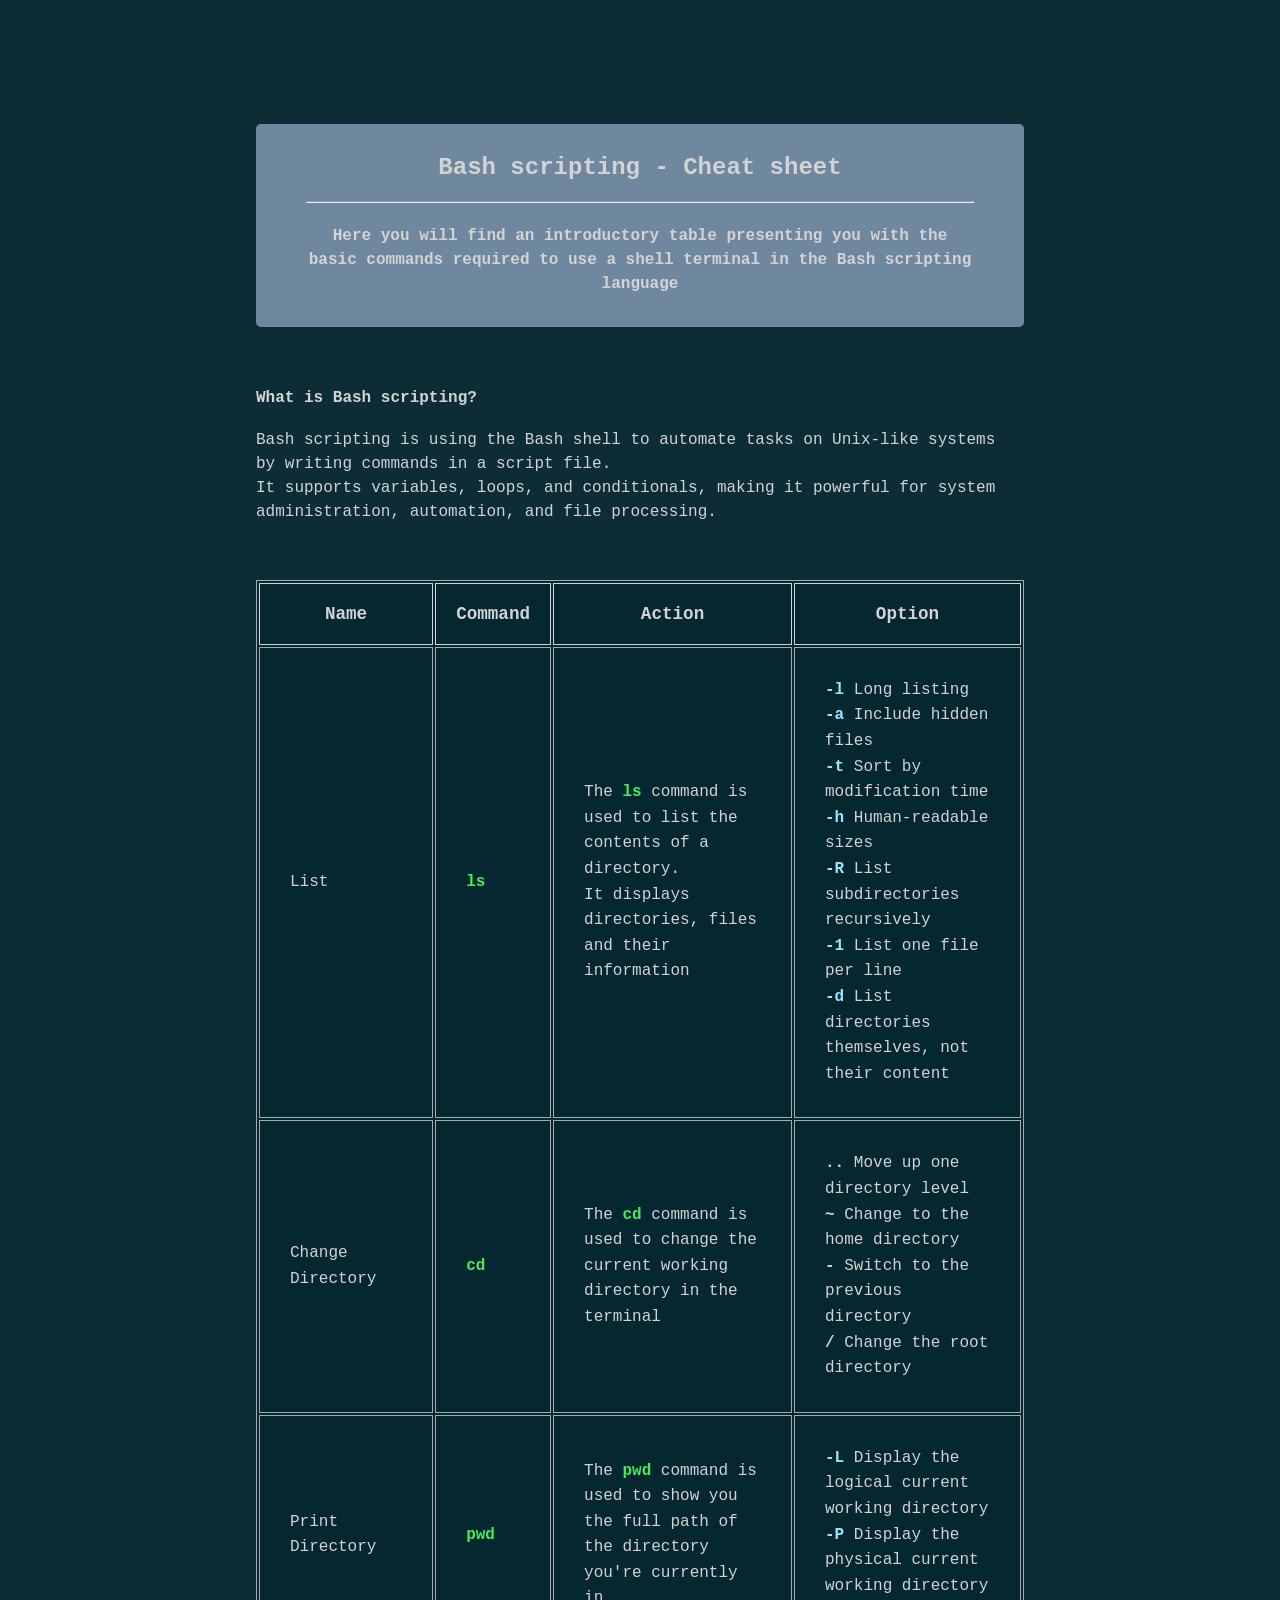
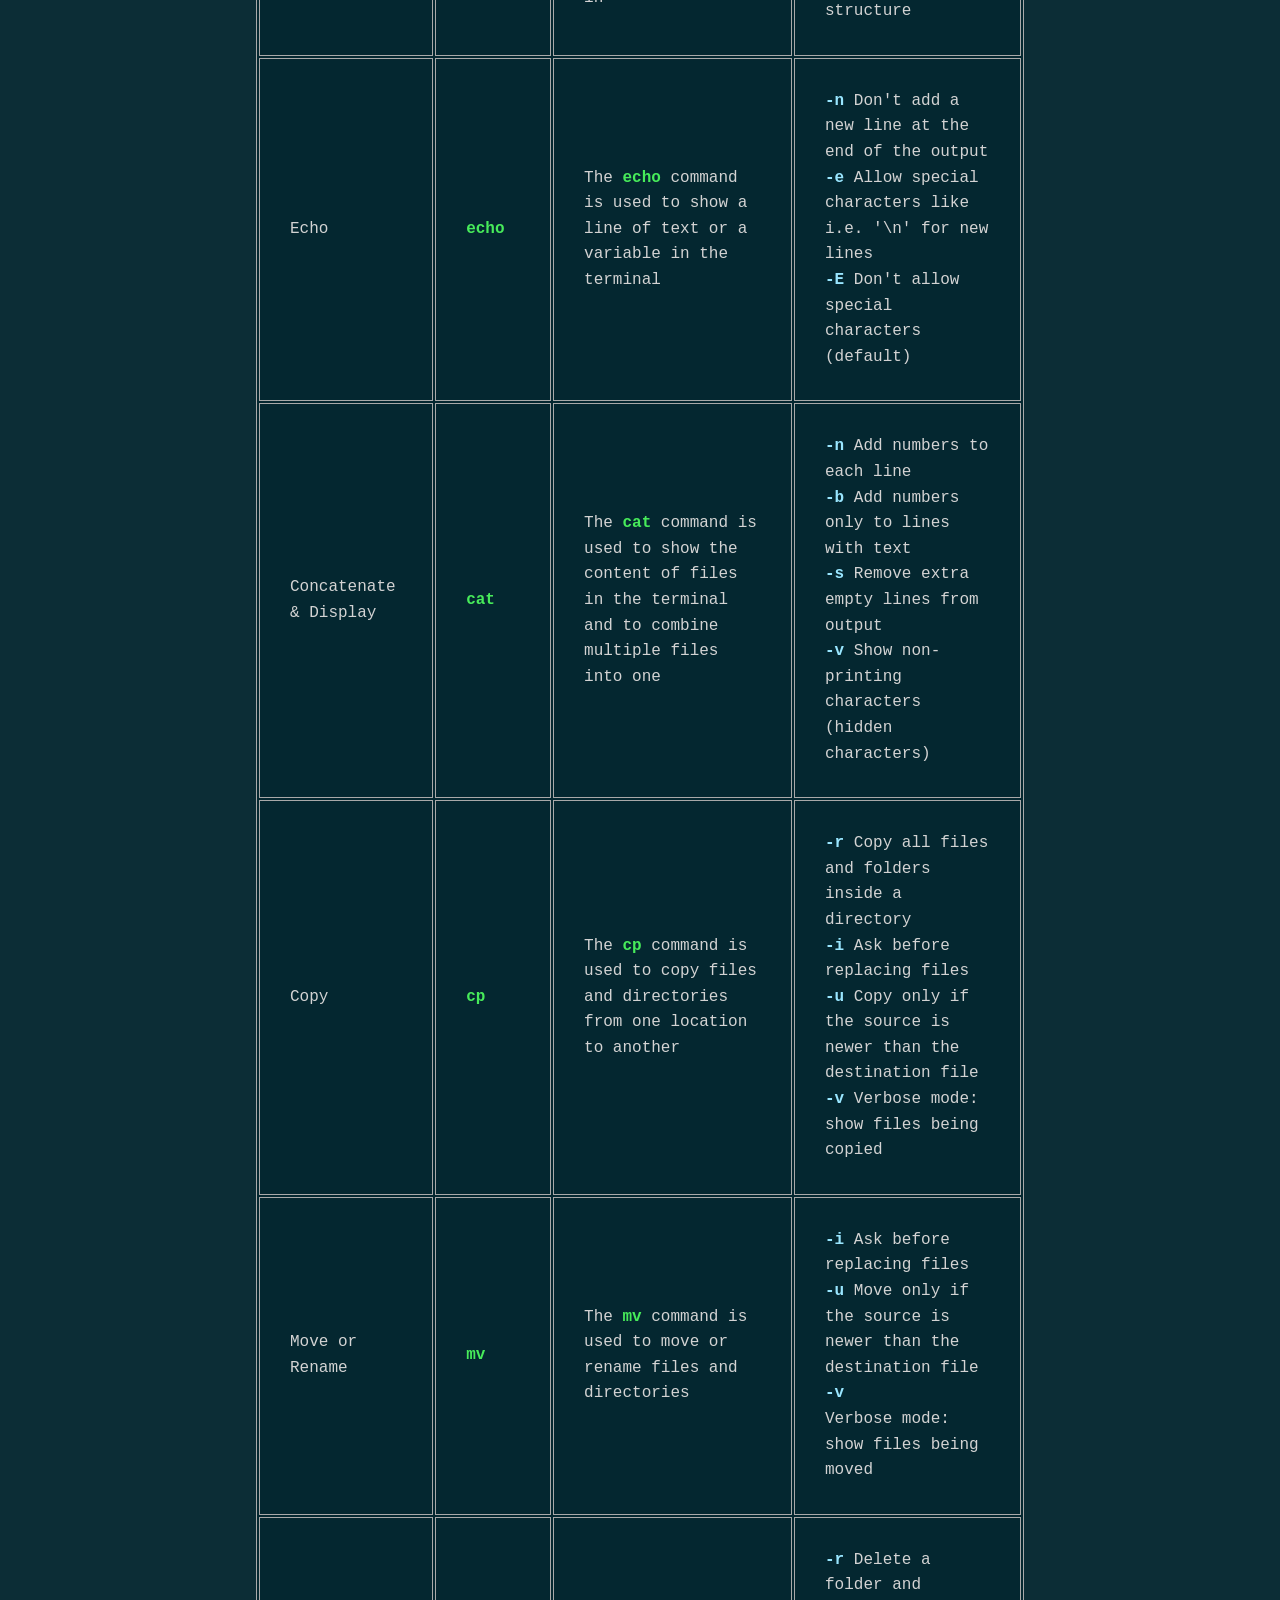
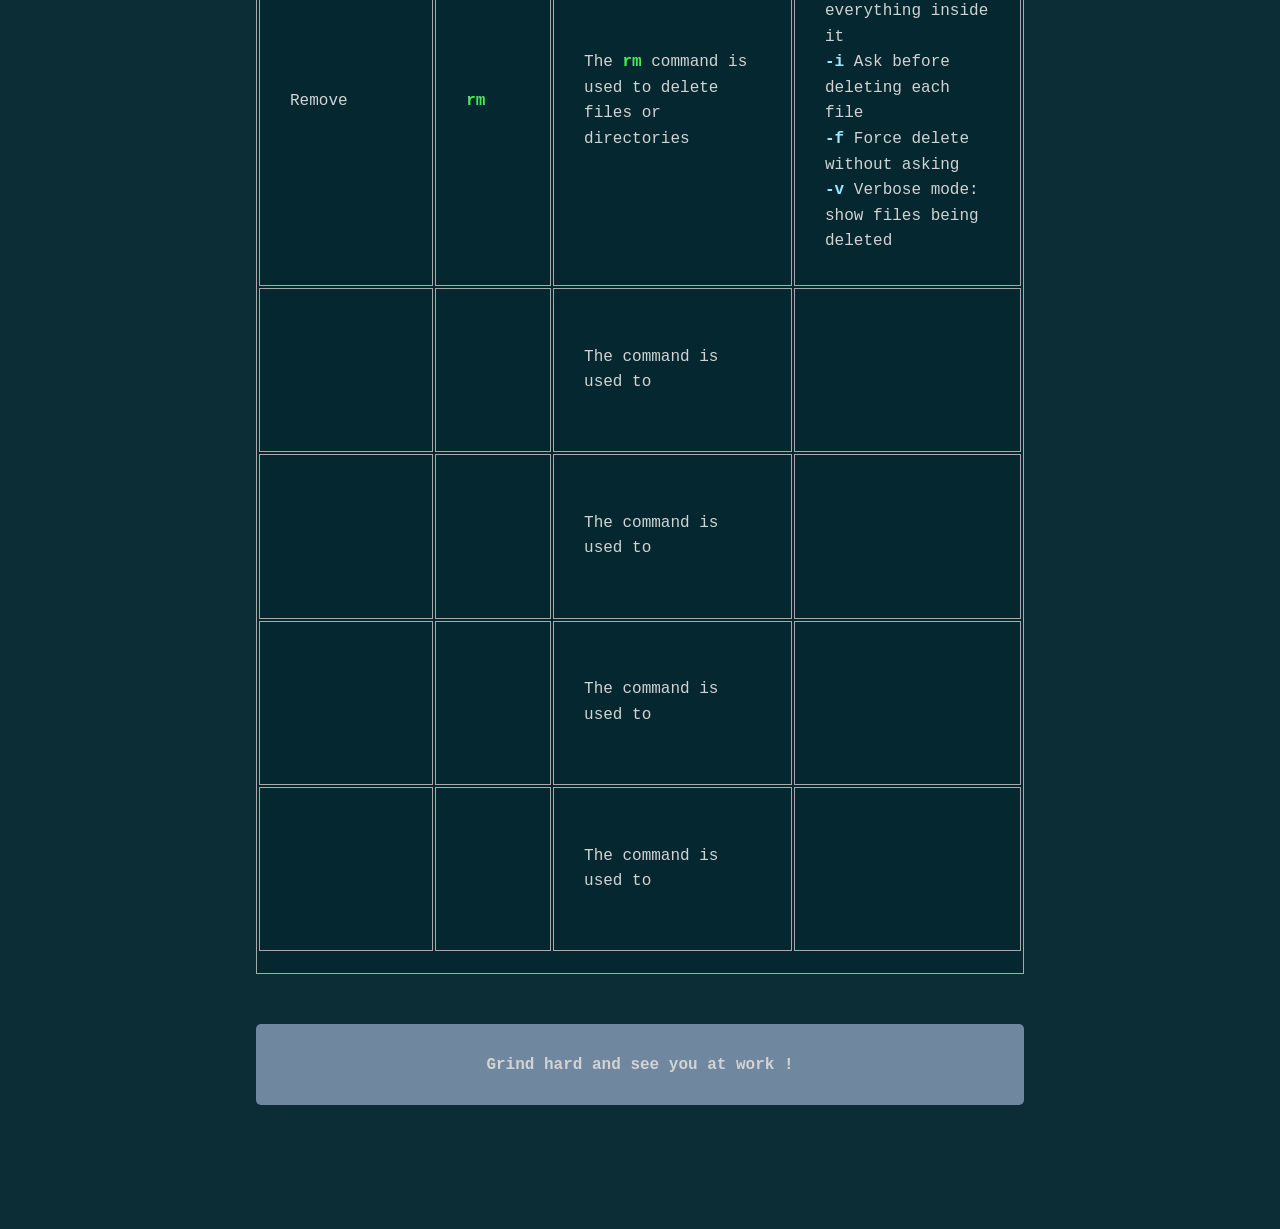
<file: index.html>
<!DOCTYPE html>
  <html lang="en">
    <head>
      <meta charset="UTF-8">
      <meta name="viewport" content="width=device-width, initial-scale1">
      <title>Bash Scripting cheat sheet</title>
      <link rel="stylesheet" href="./index.css">
    </head>
    <body>
      <header>
        <section id="introduction">
            <h1 id="title">Bash scripting - Cheat sheet</h1>
            <hr>
            <h4 class="text">Here you will find an introductory table presenting you with the basic commands required to use a shell terminal in the Bash scripting language</h4>
        </section>
        <section id="bash-description">
            <h4>What is Bash scripting?</h4>
            <p class="text">Bash scripting is using the Bash shell to automate tasks on Unix-like systems by writing commands in a script file.<br>It supports variables, loops, and conditionals, making it powerful for system administration, automation, and file processing.</p>
        </section>
      </header>
      <main>
        <section>
            <table>
                <thead>
                    <tr id="columns-names">
                        <th>Name</th>
                        <th>Command</th>
                        <th>Action</th>
                        <th>Option</th>
                    </tr>
                </thead>
                <tbody>
                    <tr>
                        <td>List</td>
                        <td class="command-color">ls</td>
                        <td>The <span class="command-color">ls</span> command is used to list the contents of a directory.<br>It displays directories, files and their information</td>
                        <td><span class="option-color">-l</span> Long listing<br><span class="option-color">-a</span> Include hidden files<br><span class="option-color">-t</span> Sort by modification time<br><span class="option-color">-h</span> Human-readable sizes<br><span class="option-color">-R</span> List subdirectories recursively<br><span class="option-color">-1</span> List one file per line<br><span class="option-color">-d</span> List directories themselves, not their content</td>
                    </tr>
                    <tr>
                        <td>Change Directory</td>
                        <td class="command-color">cd</td>
                        <td>The <span class="command-color">cd</span> command is used to change the current working directory in the terminal</td>
                        <td><span class="option-color">.. </span>Move up one directory level <br><span class="option-color">~ </span>Change to the home directory <br><span class="option-color">- </span> Switch to the previous directory <br><span class="option-color">/ </span>Change the root directory <br></td>
                    </tr>
                    <tr>
                        <td>Print Directory</td>
                        <td class="command-color">pwd</td>
                        <td>The <span class="command-color">pwd</span> command is used to show you the full path of the directory you're currently in</td>
                        <td><span class="option-color">-L</span> Display the logical current working directory<br> <span class="option-color">-P</span> Display the physical current working directory structure<br></td>
                    </tr>
                    <tr>
                        <td>Echo</td>
                        <td class="command-color">echo</td>
                        <td>The <span class="command-color">echo</span> command is used to show a line of text or a variable in the terminal</td>
                        <td><span class="option-color">-n</span> Don't add a new line at the end of the output<br><span class="option-color">-e</span>  Allow special characters like i.e. '\n' for new lines<br><span class="option-color">-E</span> Don't allow special characters (default)<br></td>
                    </tr>
                    <tr>
                        <td>Concatenate & Display</td>
                        <td class="command-color">cat</td>
                        <td>The <span class="command-color">cat</span> command is used to show the content of files in the terminal and to combine multiple files into one</td>
                        <td><span class="option-color">-n</span> Add numbers to each line<br><span class="option-color">-b</span> Add numbers only to lines with text<br><span class="option-color">-s</span> Remove extra empty lines from output<br><span class="option-color">-v</span> Show non-printing characters (hidden characters)<br></td>
                    </tr>
                    <tr>
                        <td>Copy</td>
                        <td class="command-color">cp</td>
                        <td>The <span class="command-color">cp</span> command is used to copy files and directories from one location to another</td>
                        <td><span class="option-color">-r</span> Copy all files and folders inside a directory<br><span class="option-color">-i</span> Ask before replacing files<br><span class="option-color">-u</span> Copy only if the source is newer than the destination file<br><span class="option-color">-v</span> Verbose mode: show files being copied<br></td>
                    </tr>
                    <tr>
                        <td>Move or Rename</td>
                        <td class="command-color">mv</td>
                        <td>The <span class="command-color">mv</span> command is used to move or rename files and directories</td>
                        <td><span class="option-color">-i</span> Ask before replacing files<br><span class="option-color">-u</span> Move only if the source is newer than the destination file<br><span class="option-color">-v</span> <br>Verbose mode: show files being moved</td>
                    </tr>
                    <tr>
                        <td>Remove</td>
                        <td class="command-color">rm</td>
                        <td>The <span class="command-color">rm</span> command is used to delete files or directories</td>
                        <td><span class="option-color">-r</span> Delete a folder and everything inside it<br><span class="option-color">-i</span> Ask before deleting each file<br><span class="option-color">-f</span> Force delete without asking<br><span class="option-color">-v</span> Verbose mode: show files being deleted<br></td>
                    </tr>
                    <tr>
                        <td></td>
                        <td class="command-color"></td>
                        <td>The <span class="command-color"></span> command is used to</td>
                        <td><span class="option-color"></span> <br><span class="option-color"></span> <br><span class="option-color"></span> <br><span class="option-color"></span> <br></td>
                    </tr>
                    <tr>
                        <td></td>
                        <td class="command-color"></td>
                        <td>The <span class="command-color"></span> command is used to</td>
                        <td><span class="option-color"></span> <br><span class="option-color"></span> <br><span class="option-color"></span> <br><span class="option-color"></span> <br></td>
                    </tr>
                    <tr>
                        <td></td>
                        <td class="command-color"></td>
                        <td>The <span class="command-color"></span> command is used to</td>
                        <td><span class="option-color"></span> <br><span class="option-color"></span> <br><span class="option-color"></span> <br><span class="option-color"></span> <br></td>
                    </tr>
                    <tr>
                        <td></td>
                        <td class="command-color"></td>
                        <td>The <span class="command-color"></span> command is used to</td>
                        <td><span class="option-color"></span> <br><span class="option-color"></span> <br><span class="option-color"></span> <br><span class="option-color"></span> <br></td>
                    </tr>
                </tbody>
            </table>
        </section>
      </main>
      <footer>
        <h4>Grind hard and see you at work !</h4>
      </footer>
    </body>
  </html>
</file>
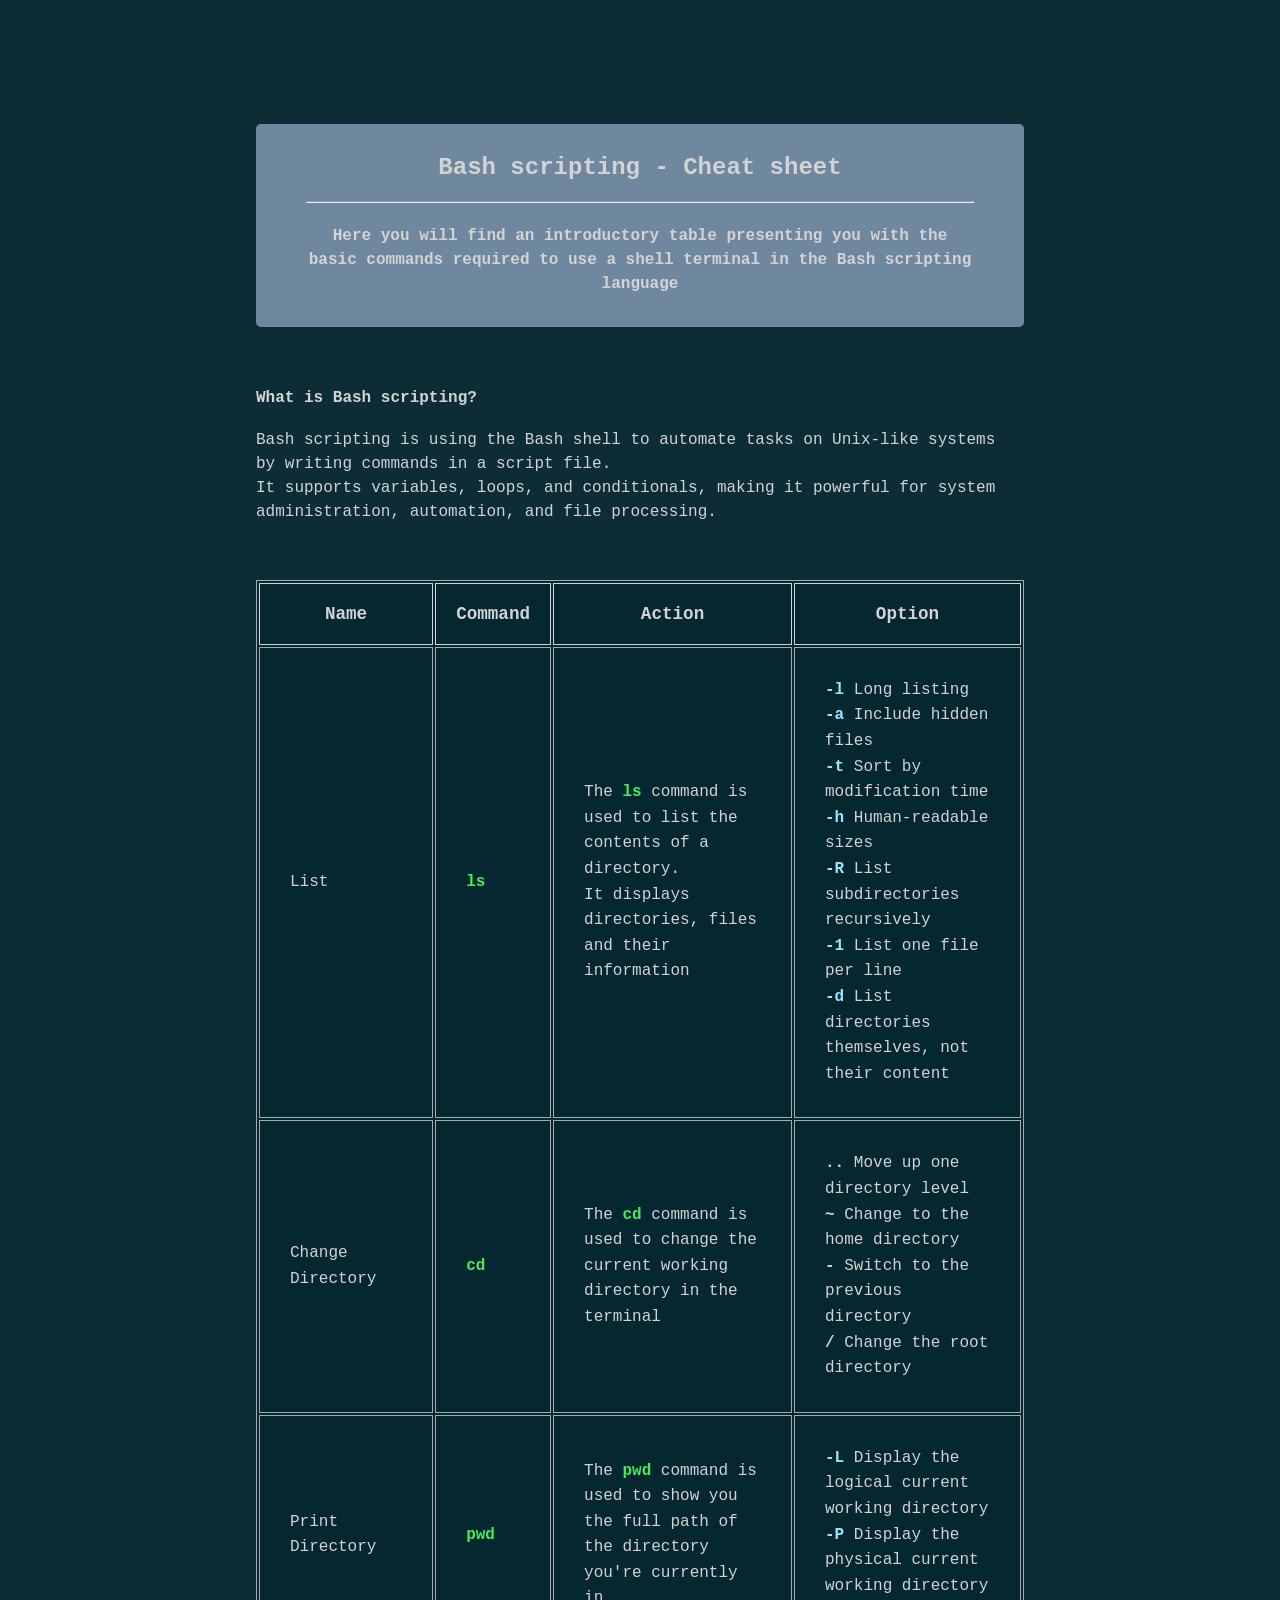
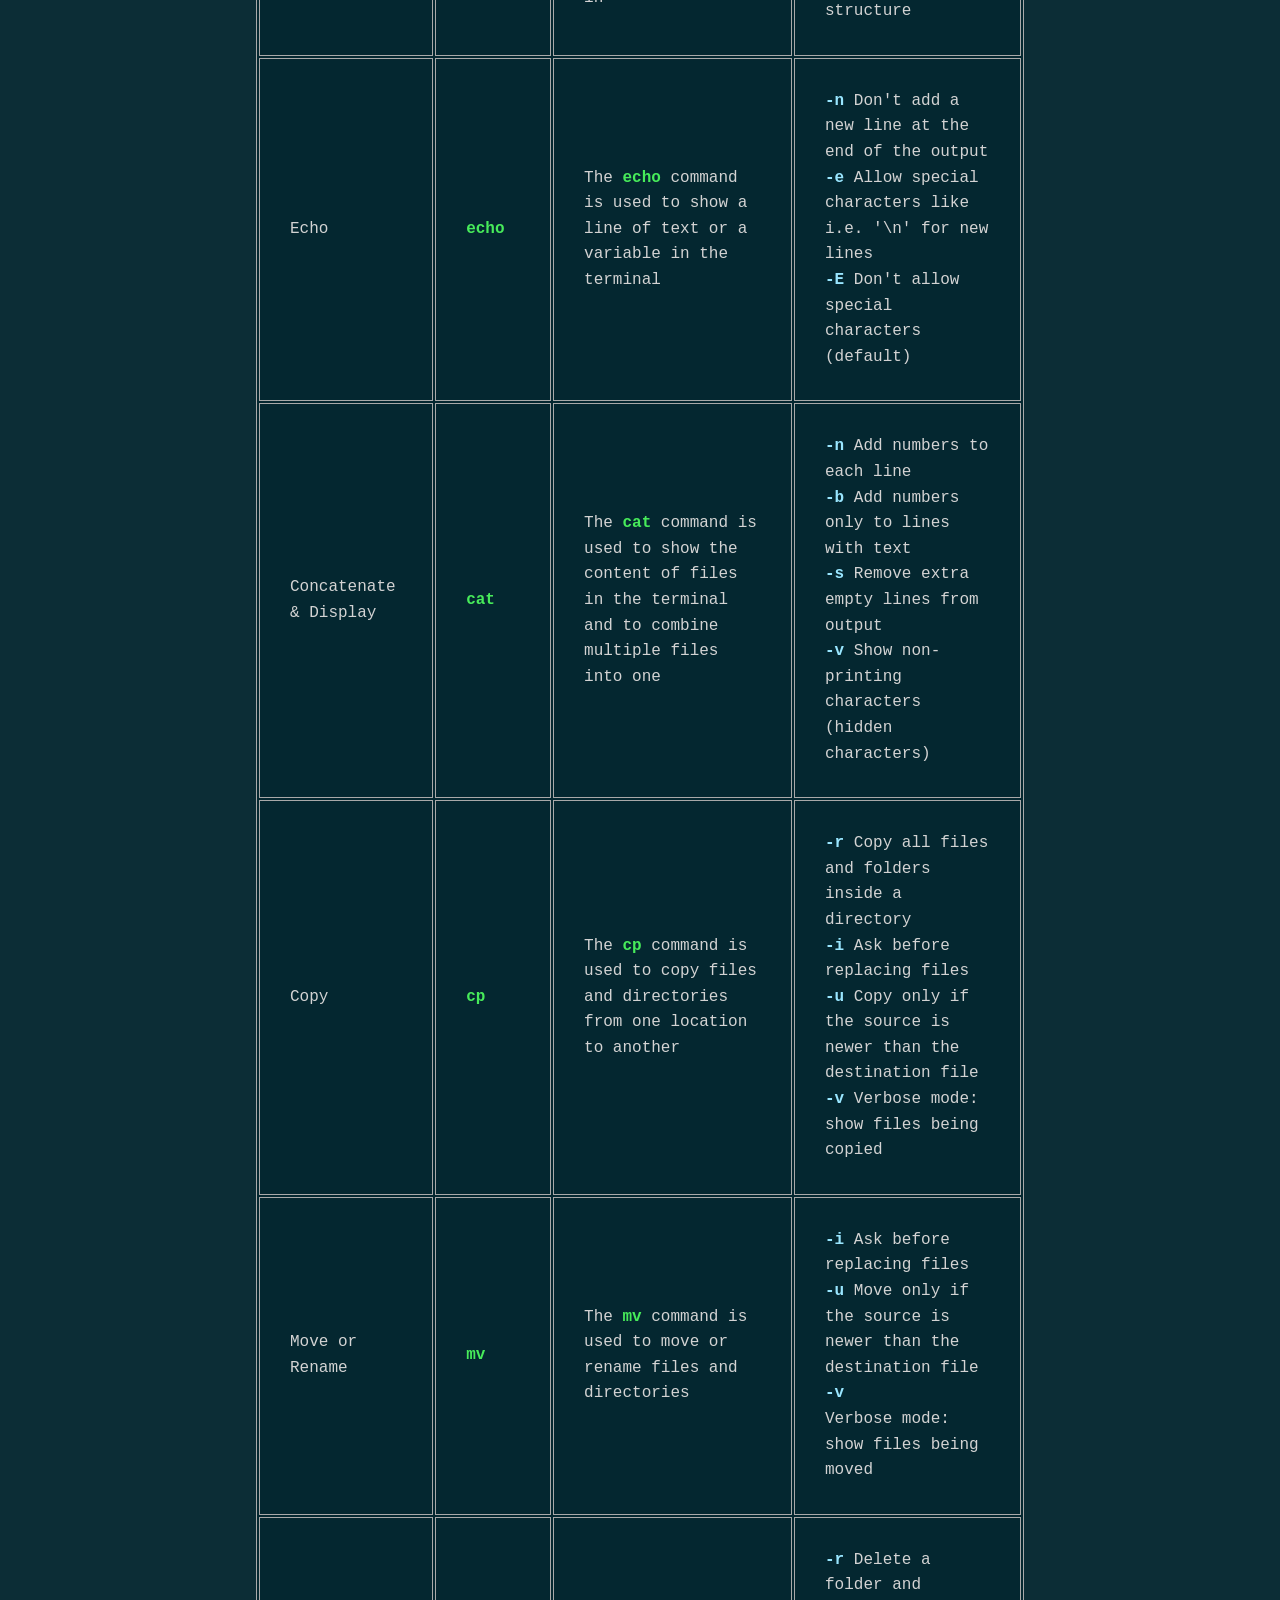
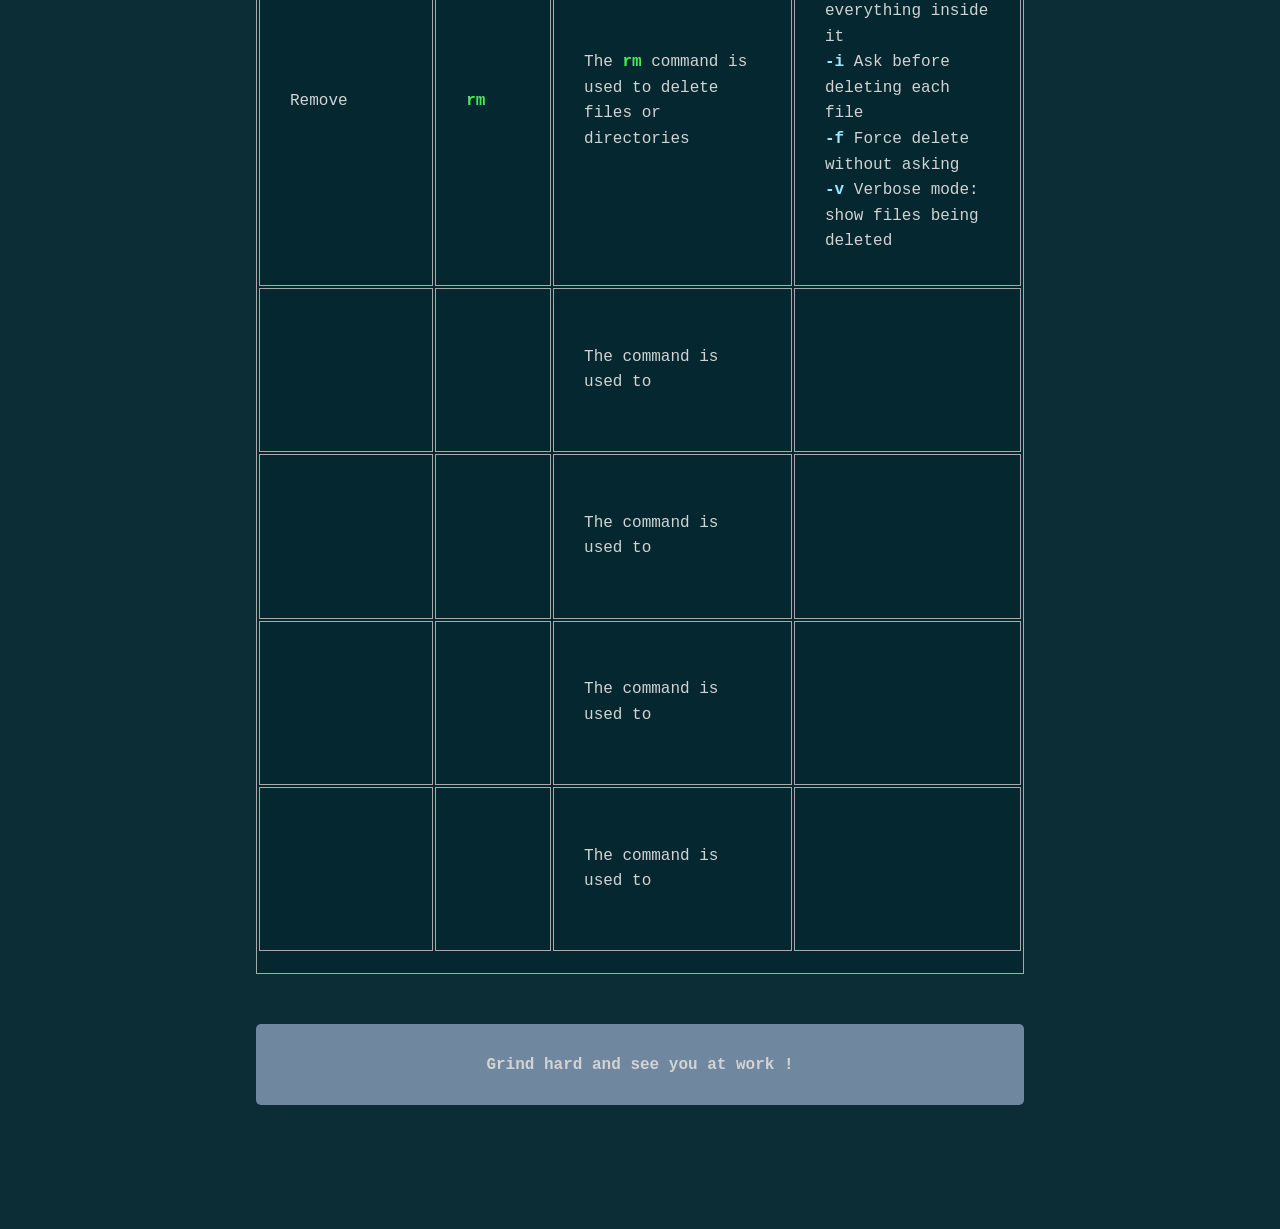
<file: cheat-sheet.html>
<!DOCTYPE html>
  <html lang="en">
    <head>
      <meta charset="UTF-8">
      <meta name="viewport" content="width=device-width, initial-scale1">
      <title>Bash Scripting cheat sheet</title>
      <link rel="stylesheet" href="./cheat-sheet.css">
    </head>
    <body>
      <header>
        <section id="introduction">
            <h1 id="title">Bash scripting - Cheat sheet</h1>
            <hr>
            <h4 class="text">Here you will find an introductory table presenting you with the basic commands required to use a shell terminal in the Bash scripting language</h4>
        </section>
        <section id="bash-description">
            <h4>What is Bash scripting?</h4>
            <p class="text">Bash scripting is using the Bash shell to automate tasks on Unix-like systems by writing commands in a script file.<br>It supports variables, loops, and conditionals, making it powerful for system administration, automation, and file processing.</p>
        </section>
      </header>
      <main>
        <section>
            <table>
                <thead>
                    <tr id="columns-names">
                        <th>Name</th>
                        <th>Command</th>
                        <th>Action</th>
                        <th>Option</th>
                    </tr>
                </thead>
                <tbody>
                    <tr>
                        <td>List</td>
                        <td class="command-color">ls</td>
                        <td>The <span class="command-color">ls</span> command is used to list the contents of a directory.<br>It displays directories, files and their information</td>
                        <td><span class="option-color">-l</span> Long listing<br><span class="option-color">-a</span> Include hidden files<br><span class="option-color">-t</span> Sort by modification time<br><span class="option-color">-h</span> Human-readable sizes<br><span class="option-color">-R</span> List subdirectories recursively<br><span class="option-color">-1</span> List one file per line<br><span class="option-color">-d</span> List directories themselves, not their content</td>
                    </tr>
                    <tr>
                        <td>Change Directory</td>
                        <td class="command-color">cd</td>
                        <td>The <span class="command-color">cd</span> command is used to change the current working directory in the terminal</td>
                        <td><span class="option-color">.. </span>Move up one directory level <br><span class="option-color">~ </span>Change to the home directory <br><span class="option-color">- </span> Switch to the previous directory <br><span class="option-color">/ </span>Change the root directory <br></td>
                    </tr>
                    <tr>
                        <td>Print Directory</td>
                        <td class="command-color">pwd</td>
                        <td>The <span class="command-color">pwd</span> command is used to show you the full path of the directory you're currently in</td>
                        <td><span class="option-color">-L</span> Display the logical current working directory<br> <span class="option-color">-P</span> Display the physical current working directory structure<br></td>
                    </tr>
                    <tr>
                        <td>Echo</td>
                        <td class="command-color">echo</td>
                        <td>The <span class="command-color">echo</span> command is used to show a line of text or a variable in the terminal</td>
                        <td><span class="option-color">-n</span> Don't add a new line at the end of the output<br><span class="option-color">-e</span>  Allow special characters like i.e. '\n' for new lines<br><span class="option-color">-E</span> Don't allow special characters (default)<br></td>
                    </tr>
                    <tr>
                        <td>Concatenate & Display</td>
                        <td class="command-color">cat</td>
                        <td>The <span class="command-color">cat</span> command is used to show the content of files in the terminal and to combine multiple files into one</td>
                        <td><span class="option-color">-n</span> Add numbers to each line<br><span class="option-color">-b</span> Add numbers only to lines with text<br><span class="option-color">-s</span> Remove extra empty lines from output<br><span class="option-color">-v</span> Show non-printing characters (hidden characters)<br></td>
                    </tr>
                    <tr>
                        <td>Copy</td>
                        <td class="command-color">cp</td>
                        <td>The <span class="command-color">cp</span> command is used to copy files and directories from one location to another</td>
                        <td><span class="option-color">-r</span> Copy all files and folders inside a directory<br><span class="option-color">-i</span> Ask before replacing files<br><span class="option-color">-u</span> Copy only if the source is newer than the destination file<br><span class="option-color">-v</span> Verbose mode: show files being copied<br></td>
                    </tr>
                    <tr>
                        <td>Move or Rename</td>
                        <td class="command-color">mv</td>
                        <td>The <span class="command-color">mv</span> command is used to move or rename files and directories</td>
                        <td><span class="option-color">-i</span> Ask before replacing files<br><span class="option-color">-u</span> Move only if the source is newer than the destination file<br><span class="option-color">-v</span> <br>Verbose mode: show files being moved</td>
                    </tr>
                    <tr>
                        <td>Remove</td>
                        <td class="command-color">rm</td>
                        <td>The <span class="command-color">rm</span> command is used to delete files or directories</td>
                        <td><span class="option-color">-r</span> Delete a folder and everything inside it<br><span class="option-color">-i</span> Ask before deleting each file<br><span class="option-color">-f</span> Force delete without asking<br><span class="option-color">-v</span> Verbose mode: show files being deleted<br></td>
                    </tr>
                    <tr>
                        <td></td>
                        <td class="command-color"></td>
                        <td>The <span class="command-color"></span> command is used to</td>
                        <td><span class="option-color"></span> <br><span class="option-color"></span> <br><span class="option-color"></span> <br><span class="option-color"></span> <br></td>
                    </tr>
                    <tr>
                        <td></td>
                        <td class="command-color"></td>
                        <td>The <span class="command-color"></span> command is used to</td>
                        <td><span class="option-color"></span> <br><span class="option-color"></span> <br><span class="option-color"></span> <br><span class="option-color"></span> <br></td>
                    </tr>
                    <tr>
                        <td></td>
                        <td class="command-color"></td>
                        <td>The <span class="command-color"></span> command is used to</td>
                        <td><span class="option-color"></span> <br><span class="option-color"></span> <br><span class="option-color"></span> <br><span class="option-color"></span> <br></td>
                    </tr>
                    <tr>
                        <td></td>
                        <td class="command-color"></td>
                        <td>The <span class="command-color"></span> command is used to</td>
                        <td><span class="option-color"></span> <br><span class="option-color"></span> <br><span class="option-color"></span> <br><span class="option-color"></span> <br></td>
                    </tr>
                </tbody>
            </table>
        </section>
      </main>
      <footer>
        <h4>Grind hard and see you at work !</h4>
      </footer>
    </body>
  </html>
</file>
<file: index.css>
* {
    box-sizing: border-box;
}


/* Body section */

body {
     background-color: hsla(193, 80%, 10.4%, 0.97);
     color: lightgrey;
     font-family: 'Courier', 'Arial', sans-serif;
     margin: 60px auto;
     padding: 5% 20%;
}


/* Header section */

#title {
    
}

#introduction {
    background-color: hsl(210, 20%, 53%);
    padding: 10px 50px;
    text-align: center;
    border-radius: 5px;
}

.text {
     line-height: 1.5;
}

#bash-description {
    padding: 40px 0;
}


/* Table section */ 

table {
    border: 1px solid darkgrey;
    padding-bottom: 20px;
    margin: auto;
    background-color: hsl(193, 80%, 10.4%, 0.98);
}


thead {
    text-align: center;
    font-weight: bold;
}


th {
    border: 0.5px solid lightgrey;
    font-size: 1.1em;
    padding: 20px;
}

td {
    border: 0.5px solid darkgray;
    line-height: 1.6;
    padding: 30px;
}

#columns-names {
    text-align: center;
}

.command-color {
    color: hsl(127 80% 60%);
    font-weight: bold;
}

.option-color {
    color: hsl(195 100% 80%);
    font-weight: bold;
}


/* Footer section */

footer {
    background-color: hsl(210, 20%, 53%);
    padding: 10px 50px;
    margin-top: 50px;
    text-align: center;
    border-radius: 5px;
}
</file>
<file: cheat-sheet.css>
* {
    box-sizing: border-box;
}


/* Body section */

body {
     background-color: hsla(193, 80%, 10.4%, 0.97);
     color: lightgrey;
     font-family: 'Courier', 'Arial', sans-serif;
     margin: 60px auto;
     padding: 5% 20%;
}


/* Header section */

#title {
    
}

#introduction {
    background-color: hsl(210, 20%, 53%);
    padding: 10px 50px;
    text-align: center;
    border-radius: 5px;
}

.text {
     line-height: 1.5;
}

#bash-description {
    padding: 40px 0;
}


/* Table section */ 

table {
    border: 1px solid darkgrey;
    padding-bottom: 20px;
    margin: auto;
    background-color: hsl(193, 80%, 10.4%, 0.98);
}


thead {
    text-align: center;
    font-weight: bold;
}


th {
    border: 0.5px solid lightgrey;
    font-size: 1.1em;
    padding: 20px;
}

td {
    border: 0.5px solid darkgray;
    line-height: 1.6;
    padding: 30px;
}

#columns-names {
    text-align: center;
}

.command-color {
    color: hsl(127 80% 60%);
    font-weight: bold;
}

.option-color {
    color: hsl(195 100% 80%);
    font-weight: bold;
}


/* Footer section */

footer {
    background-color: hsl(210, 20%, 53%);
    padding: 10px 50px;
    margin-top: 50px;
    text-align: center;
    border-radius: 5px;
}
</file>
